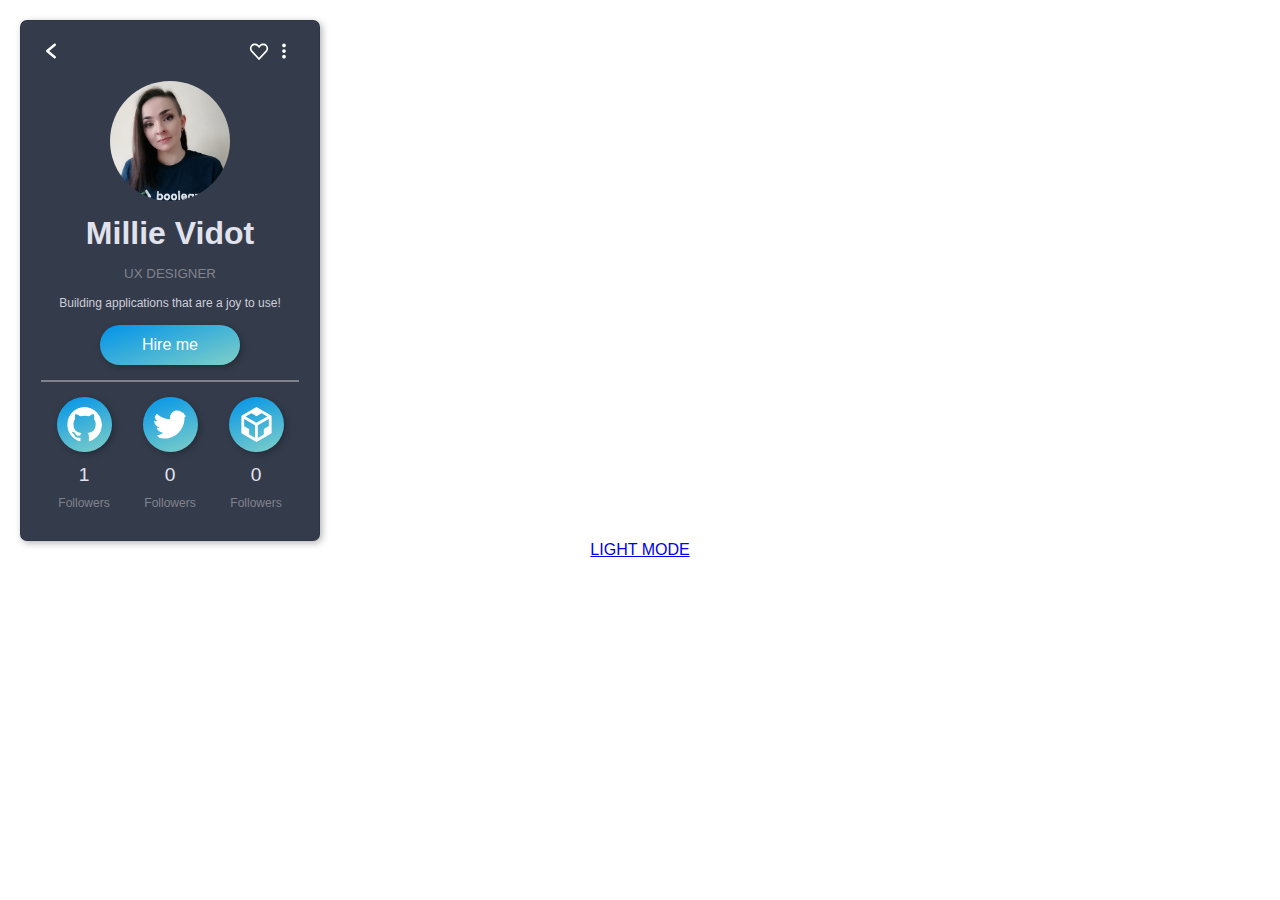
<file: card-animations (3)/index.html>
<!DOCTYPE html>
<html lang="en">
  <head>
    <meta charset="UTF-8" />
    <meta name="viewport" content="width=device-width, initial-scale=1.0" />
    <meta http-equiv="X-UA-Compatible" content="ie=edge" />
    <title>Card Animations</title>
    <link rel="stylesheet" href="style.css" />
  </head>
  <body>
    <article class="card">
      <nav class="top-nav">
        <img class="arrow icon" src="images/icons/arrow.svg" alt="arrow" />
        <img class="heart icon" src="images/icons/heart.svg" alt="favorite" />
        <img class="menu icon" src="images/icons/menu.svg" alt="menu" />
      </nav>
      <div class="profile">
        <img class="me" src="images/me.jpg" alt="profile pic" />
        <h1 class="name">Millie Vidot</h1>
        <sub class="job-title">UX Designer</sub>
        <p>Building applications that are a joy to use!</p>
        <button class="button">Hire me</button>
        <hr />
      </div>
      <div class="socials">
        <div class="github">
          <img
            class="github-icon icon"
            src="images/icons/github.svg"
            alt="Github"
          />
          <h2 class="follow-figures">1</h2>
          <p class="followers">Followers</p>
        </div>
        <div class="tiwtter">
          <img
            class="twitter-icon icon"
            src="images/icons/twitter.svg"
            alt="Twitter"
          />
          <h2 class="follow-figures">0</h2>
          <p class="followers">Followers</p>
        </div>
        <div class="codesandbox">
          <img
            class="codesandbox-icon icon"
            src="images/icons/codesandbox.svg"
            alt="CodeSandBox"
          />
          <h2 class="follow-figures">0</h2>
          <p class="followers">Followers</p>
        </div>
      </div>
    </article>
  </body>
  <a href="light.html">LIGHT MODE</a>
</html>
</file>
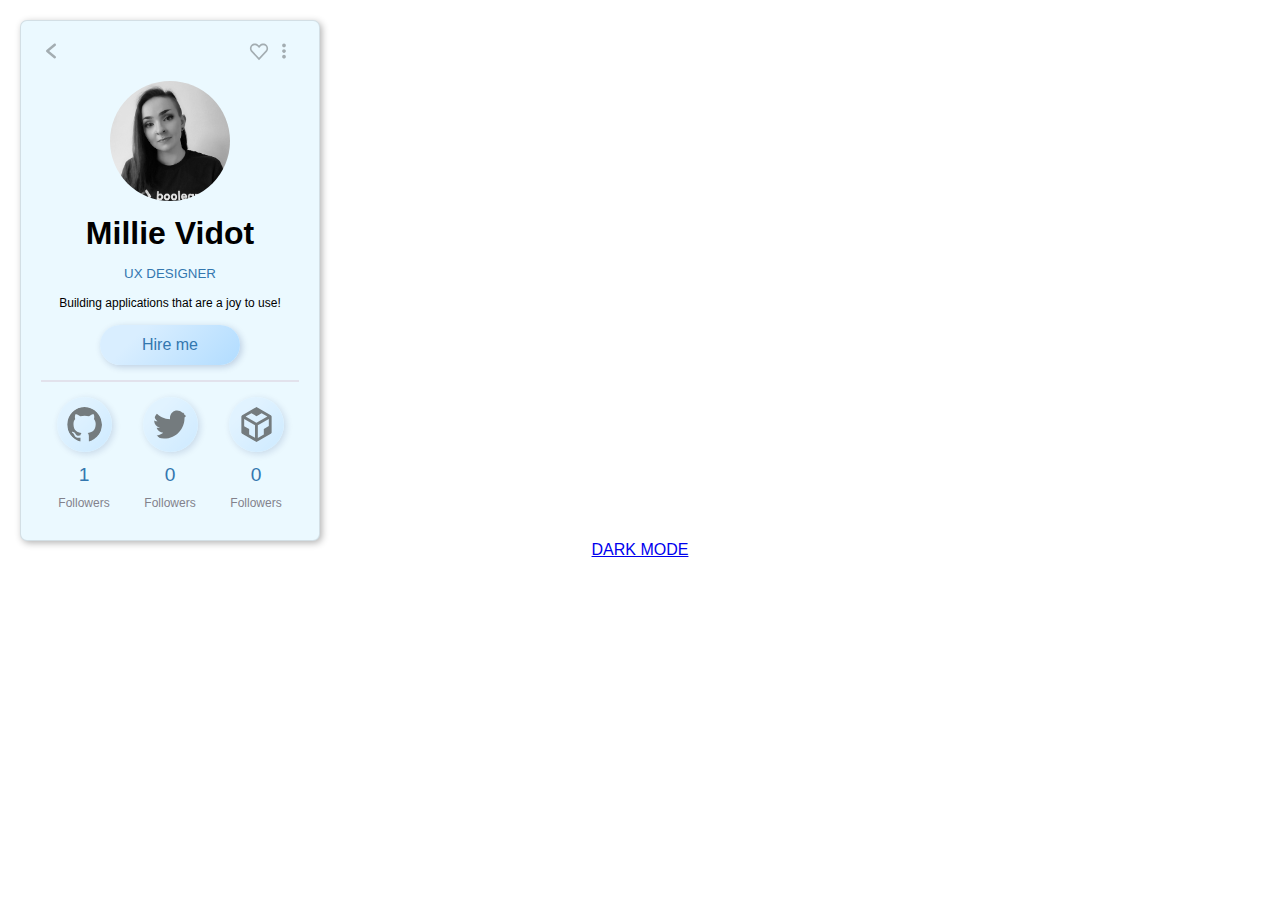
<file: card-animations (3)/light.html>
<!DOCTYPE html>
<html lang="en">
  <head>
    <meta charset="UTF-8" />
    <meta name="viewport" content="width=device-width, initial-scale=1.0" />
    <meta http-equiv="X-UA-Compatible" content="ie=edge" />
    <title>Card Animations_LIGHT</title>
    <link rel="stylesheet" href="style_light.css" />
  </head>
  <body>
    <article class="card">
      <nav class="top-nav">
        <img
          class="arrow icon"
          src="images/icons/arrow_black.svg"
          alt="arrow"
        />
        <img
          class="heart icon"
          src="images/icons/heart_black.svg"
          alt="favorite"
        />
        <img class="menu icon" src="images/icons/menu_black.svg" alt="menu" />
      </nav>
      <div class="profile">
        <img class="me" src="images/me.jpg" alt="profile pic" />
        <h1 class="name">Millie Vidot</h1>
        <sub class="job-title">UX Designer</sub>
        <p>Building applications that are a joy to use!</p>
        <button class="button">Hire me</button>
        <hr />
      </div>
      <div class="socials">
        <div class="github">
          <img
            class="github-icon icon"
            src="images/icons/github_black.svg"
            alt="Github"
          />
          <h2 class="follow-figures">1</h2>
          <p class="followers">Followers</p>
        </div>
        <div class="tiwtter">
          <img
            class="twitter-icon icon"
            src="images/icons/twitter_black.svg"
            alt="Twitter"
          />
          <h2 class="follow-figures">0</h2>
          <p class="followers">Followers</p>
        </div>
        <div class="codesandbox">
          <img
            class="codesandbox-icon icon"
            src="images/icons/codesandbox_black.svg"
            alt="CodeSandBox"
          />
          <h2 class="follow-figures">0</h2>
          <p class="followers">Followers</p>
        </div>
      </div>
    </article>
  </body>
  <a href="index.html">DARK MODE</a>
</html>
</file>
<file: card-animations (3)/style.css>
* {
  box-sizing: border-box;
  margin: 0;
  font-family: sans-serif;
  text-align: center;
}

html {
  --grey-1: rgb(226, 226, 236);
  --grey-2: rgb(206, 206, 216);
  --grey-3: rgb(150, 150, 160);
  --grey-4: rgb(130, 130, 140);
  --gradient-1: linear-gradient(160deg, #0093e9 0%, #80d0c7 100%);
  --gradient-2: linear-gradient(160deg, #80d0c7 0%, #0093e9 100%);
}

body {
  padding: 20px;
}

hr {
  border: 1px solid var(--grey-4);
  margin: 15px 0px 5px 0px;
}

h1 {
  color: var(--grey-1);
  margin: 10px 0px 8px 0px;
}

.card {
  display: grid;
  grid-auto-rows: 30px 1fr auto;
  gap: 10px;

  background-color: #343c4c;
  width: 300px;
  height: 1fr;
  padding: 20px;

  border-radius: 7px;
  border: solid 1px rgba(0, 0, 0, 0.1);
  box-shadow: 2px 2px 7px rgba(0, 0, 0, 0.3);
}

.top-nav {
  display: grid;
  grid-template-columns: 1fr 25px 25px;
}

.top-nav .icon {
  width: 20px;
}

.top-nav .icon:hover {
  opacity: 0.5;
}

.top-nav .icon:active {
  opacity: 0.1;
}

.profile .job-title {
  text-transform: uppercase;
  color: var(--grey-4);
}

.profile p {
  font-size: 12px;
  color: var(--grey-2);
  margin-top: 15px;
}

.profile .button {
  font-size: 1rem;
  height: 40px;
  width: 140px;
  color: white;

  margin-top: 15px;
  border-radius: 20px;
  background: var(--gradient-1);
  border: 0px;
  box-shadow: 2px 2px 7px rgba(0, 0, 0, 0.3);
}

.profile .button:hover {
  background: var(--gradient-2);
}

.profile .button:active {
  animation: rock 300ms ease-in-out;
}

@keyframes rock {
  50% {
    transform: scale(0.9);
  }
}

.me {
  object-fit: cover;
  object-position: 0px 0px;
  width: 120px;
  height: 120px;
  border-radius: 50%;
}

.profile .me:hover {
  animation: spin 500ms ease-out;
}

@keyframes spin {
  0% {
    transform: scaleX(-1);
  }
}

.socials {
  display: grid;
  grid-template-columns: repeat(3, 1fr);
  margin-bottom: 10px;
}

.socials .icon {
  background: var(--gradient-1);
  width: 55px;
  height: 55px;
  border-radius: 50%;
  padding: 10px;

  box-shadow: 2px 2px 7px rgba(0, 0, 0, 0.3);
}

.socials .icon:hover {
  animation: grow 300ms ease-out;
}

@keyframes grow {
  100% {
    transform: scale(1.1);
  }
}

.socials .followers {
  font-size: 12px;
  color: var(--grey-4);
  margin-top: 10px;
}

.socials .follow-figures {
  color: var(--grey-1);
  margin-top: 8px;
  font-weight: 2;
  font-size: 1.2rem;
}
</file>
<file: card-animations (3)/style_light.css>
* {
  box-sizing: border-box;
  margin: 0;
  font-family: sans-serif;
  text-align: center;
}

html {
  --grey-1: rgb(226, 226, 236);
  --grey-2: rgb(206, 206, 216);
  --grey-3: rgb(150, 150, 160);
  --grey-4: rgb(130, 130, 140);
  --gradient-1: linear-gradient(315deg, #b1dcff 0%, #d9eeff 74%);
  --gradient-2: linear-gradient(315deg, #d9eeff 0%, #b1dcff 74%);
}

body {
  padding: 20px;
}

hr {
  border: 1px solid var(--grey-1);
  margin: 15px 0px 5px 0px;
}

h1 {
  color: black;
  margin: 10px 0px 8px 0px;
}

.card {
  display: grid;
  grid-auto-rows: 30px 1fr auto;
  gap: 10px;

  background-color: #ebf9ff;
  width: 300px;
  height: 1fr;
  padding: 20px;

  border-radius: 7px;
  border: solid 1px rgba(0, 0, 0, 0.1);
  box-shadow: 2px 2px 7px rgba(0, 0, 0, 0.3);
}

.top-nav {
  display: grid;
  grid-template-columns: 1fr 25px 25px;
}

.top-nav .icon {
  width: 20px;
  opacity: 0.3;
}

.top-nav .icon:hover {
  opacity: 0.5;
}

.top-nav .icon:active {
  opacity: 0.8;
}

.profile .me {
  filter: grayscale(100%);
}

.profile .job-title {
  text-transform: uppercase;
  color: #3377af;
}

.profile p {
  font-size: 12px;
  color: black;
  margin-top: 15px;
}

.profile .button {
  font-size: 1rem;
  height: 40px;
  width: 140px;
  color: #3377af;

  margin-top: 15px;
  border-radius: 20px;
  background: var(--gradient-1);
  border: 0px;
  box-shadow: 2px 2px 7px rgba(0, 38, 110, 0.2);
}

.profile .button:hover {
  background: var(--gradient-2);
}

.profile .button:active {
  animation: rock 300ms ease-in-out;
}

@keyframes rock {
  50% {
    transform: scale(0.9);
  }
}

.me {
  object-fit: cover;
  object-position: 0px 0px;
  width: 120px;
  height: 120px;
  border-radius: 50%;
}

.profile .me:hover {
  animation: spin 500ms ease-out;
}

@keyframes spin {
  0% {
    transform: scaleX(-1);
  }
}

.socials {
  display: grid;
  grid-template-columns: repeat(3, 1fr);
  margin-bottom: 10px;
}

.socials .icon {
  background: var(--gradient-1);
  width: 55px;
  height: 55px;
  border-radius: 50%;
  padding: 10px;
  opacity: 0.5;

  box-shadow: 2px 2px 7px rgba(0, 38, 110, 0.3);
}

.socials .icon:hover {
  animation: grow 300ms ease-out;
  opacity: 0.8;
}

@keyframes grow {
  100% {
    transform: scale(1.05);
  }
}

.socials .followers {
  font-size: 12px;
  color: var(--grey-4);
  margin-top: 10px;
}

.socials .follow-figures {
  color: #3377af;
  margin-top: 8px;
  font-weight: 2;
  font-size: 1.2rem;
}
</file>
